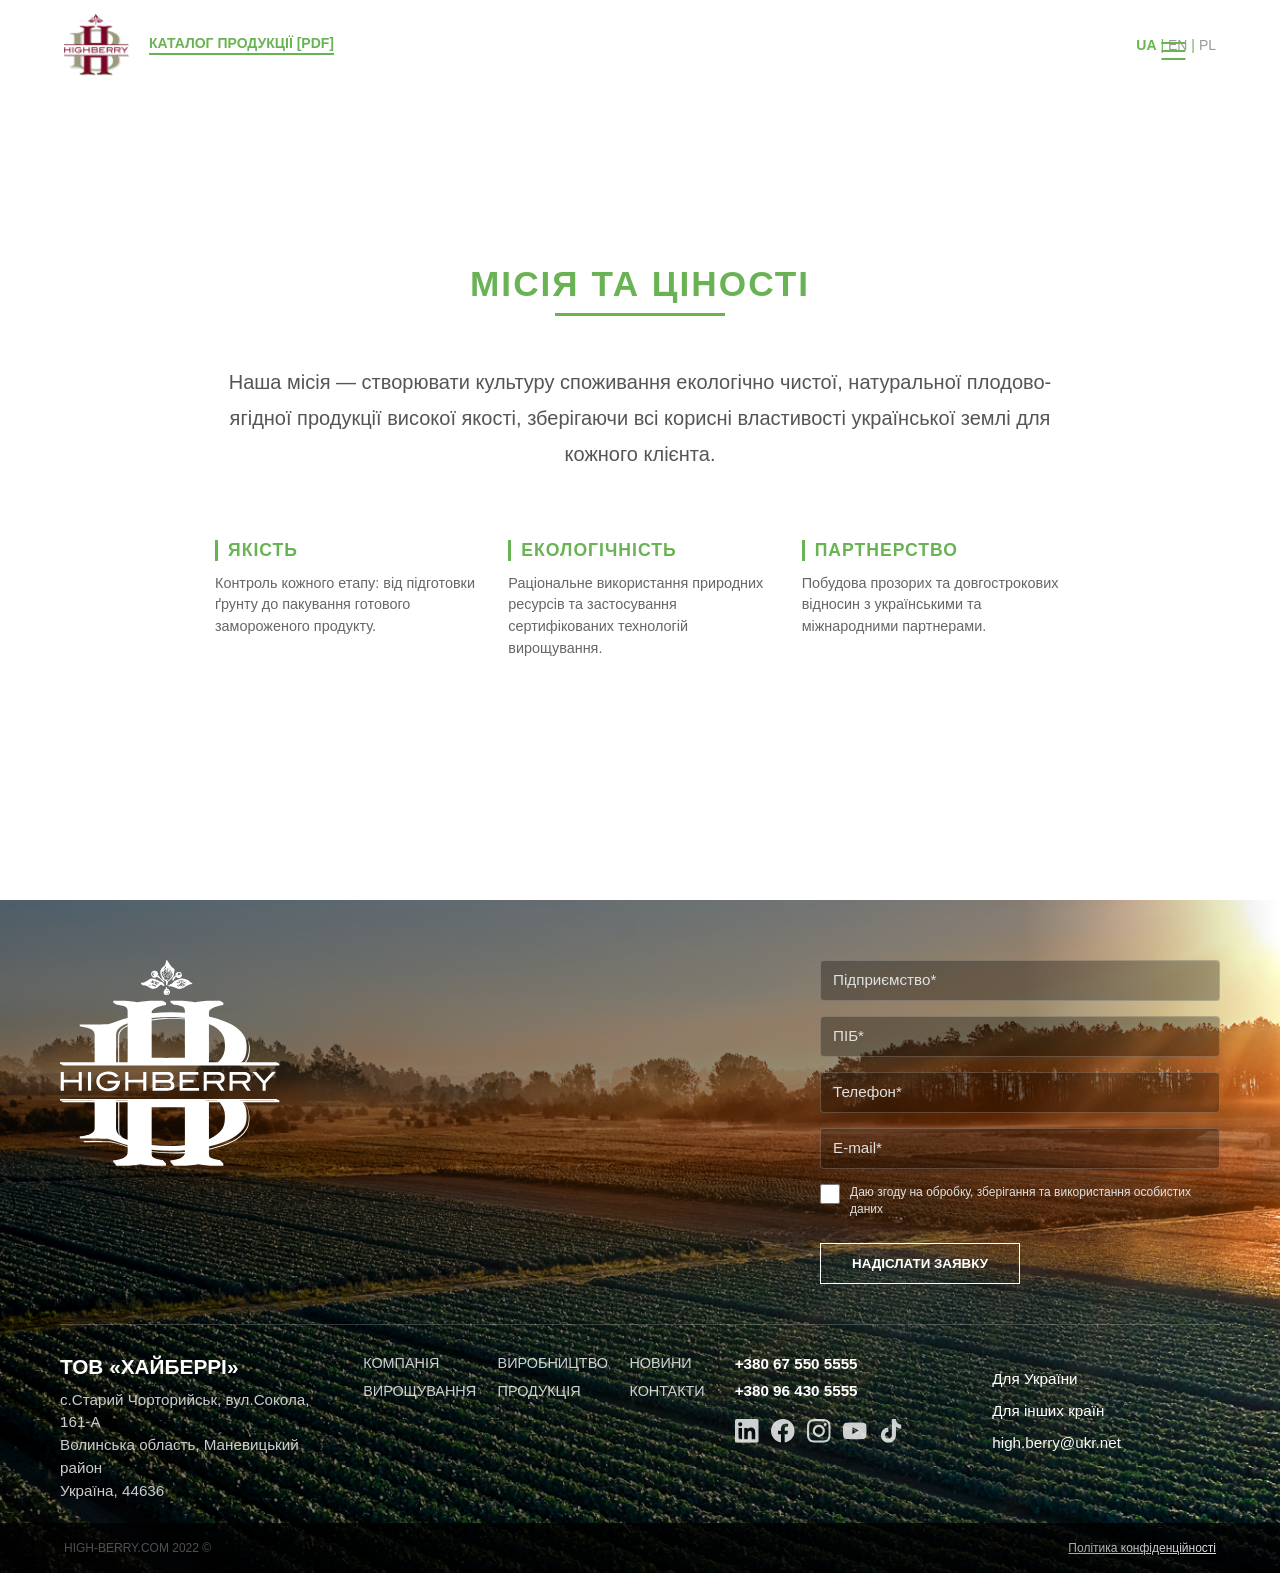
<file: mission.html>
<!DOCTYPE html>
<html lang="uk">
<head>
    <meta charset="UTF-8">
    <meta name="viewport" content="width=device-width, initial-scale=1.0">
    <link rel="stylesheet" href="style_mission.css">
    <title>Highberry - Місія та цінності</title>
</head>
<body>
    <div class="overlay"></div>
    
    <nav class="nav">
        <div class="nav-header">
            <div class="lang-switch-mobile">
                <span class="active">UA</span> | <span>EN</span> | <span>PL</span>
            </div>
            <div class="nav-icons">
                <a href="index.html"><img class="home-btn" alt="icon" src="img/icons/home.svg"></img></a>
                <div class="burger-menu"><span></span></div>
            </div>
        </div>
    
        <ul class="nav-menu">
            <li><a href="about.html">ПРО НАС</a></li>
            <li><a href="mission.html">МІСІЯ ТА ЦІННОСТІ</a></li>
            <li><a href="growing.html">ВИРОЩУВАННЯ</a></li>
            <li><a href="production.html">ВИРОБНИЦТВО</a></li>
            <li class="has-submenu"><a href="/products.html">ПРОДУКЦІЯ</a> <img class="arrow-open-production" src="img/icons/arrow-open.svg" alt="icon"></span>
                <ul class="production">
                    <li><a href="#">Fresh</a></li>
                    <li><a href="#">Frozen</a></li>
                    <li><a href="#">Роздрібні бренди</a></li>
                </ul>
            </li>
            <li><a href="#">НОВИНИ</a> <img class="arrow-open-news" src="img/icons/arrow-open.svg" alt="icon">
                <ul class="news">
                    <li><a href="events.html">Події</a></li>
                    <li><a href="gallery.html">Галерея</a></li>
                    <li><a href="interesting.html">Корисно Та Цікаво</a></li>
                </ul>
            </li>
            <li><a href="vacancies.html">ВАКАНСІЇ</a></li>
            <li><a href="contacts.html">КОНТАКТИ</a></li>
        </ul>
    
        <div class="nav-footer">
            <div class="nav-divider"></div>
            <div class="footer-contacts-row">
                <div class="phones">
                    <p>+380 67 560 3808</p>
                    <p>+380 96 400 5555</p>
                    <p class="email">high.berry@ukr.net</p>
                </div>
                <div class="regions">
                    <p>для України</p>
                    <p>для інших країн</p>
                </div>
            </div>
        </div>
    </nav>

    <div class="page-wrapper">
        <header class="mission-header">
            <div class="header-left">
                <img src="img/icons/logo_red.png" alt="Highberry small logo" class="logo-mini">
                <a href="#" class="catalog-link">КАТАЛОГ ПРОДУКЦІЇ [PDF]</a>
            </div>
            <div class="header-right">
                <div class="lang-switch">
                    <span class="active-lang">UA</span> | <a href="#">EN</a> | <a href="#">PL</a>
                </div>
                
            </div>
        </header>

        <main class="mission-main">
            <div class="mission-container">
                <h1 class="mission-title">МІСІЯ ТА ЦІНОСТІ</h1>
                <div class="mission-text-block">
                    <p class="highlight-text">Наша місія — створювати культуру споживання екологічно чистої, натуральної плодово-ягідної продукції високої якості, зберігаючи всі корисні властивості української землі для кожного клієнта.</p>
                    <div class="values-grid">
                        <div class="value-item">
                            <h3>ЯКІСТЬ</h3>
                            <p>Контроль кожного етапу: від підготовки ґрунту до пакування готового замороженого продукту.</p>
                        </div>
                        <div class="value-item">
                            <h3>ЕКОЛОГІЧНІСТЬ</h3>
                            <p>Раціональне використання природних ресурсів та застосування сертифікованих технологій вирощування.</p>
                        </div>
                        <div class="value-item">
                            <h3>ПАРТНЕРСТВО</h3>
                            <p>Побудова прозорих та довгострокових відносин з українськими та міжнародними партнерами.</p>
                        </div>
                    </div>
                </div>
            </div>
        </main>
    </div>

    <footer class="last">
        <div class="footer-container">
            <div class="footer-top">
                <div class="footer-logo">
                    <img src="img/icons/logo.svg" alt="Highberry Logo">
                </div>
                <form class="contact-form">
                    <input type="text" placeholder="Підприємство*">
                    <input type="text" placeholder="ПІБ*">
                    <input type="tel" placeholder="Телефон*">
                    <input type="email" placeholder="E-mail*">
                    <div class="form-agreement">
                        <input type="checkbox" id="agree">
                        <label for="agree">Даю згоду на обробку, зберігання та використання особистих даних</label>
                    </div>
                    <button type="submit" class="submit-btn">НАДІСЛАТИ ЗАЯВКУ</button>
                </form>
            </div>
            <div class="footer-bottom">
                <div class="footer-info">
                    <p>ТОВ «ХАЙБЕРРІ»</p>
                    <address>
                        с.Старий Чорторийськ, вул.Сокола, 161-А<br>
                        Волинська область, Маневицький район<br>
                        Україна, 44636
                    </address>
                </div>
                <nav class="footer-nav">
                    <ul>
                        <li><a href="#">КОМПАНІЯ</a></li>
                        <li><a href="growing.html">ВИРОЩУВАННЯ</a></li>
                    </ul>
                    <ul>
                        <li><a href="production.html">ВИРОБНИЦТВО</a></li>
                        <li><a href="#">ПРОДУКЦІЯ</a></li>
                    </ul>
                    <ul>
                        <li><a href="#">НОВИНИ</a></li>
                        <li><a href="#">КОНТАКТИ</a></li>
                    </ul>
                </nav>
                <div class="footer-contacts">
                    <p>+380 67 550 5555</p>
                    <p>+380 96 430 5555</p>
                    <div class="socials-footer">
                        <a href="#"><img src="img/icons/ldin.svg" alt="in"></a>
                        <a href="#"><img src="img/icons/fb.svg" alt="fb"></a>
                        <a href="#"><img src="img/icons/in.svg" alt="ig"></a>
                        <a href="#"><img src="img/icons/yt.svg" alt="yt"></a>
                        <a href="#"><img src="img/icons/tt.svg" alt="tt"></a>
                    </div>
                </div>
                <div class="footer-email">
                    <p>Для України</p>
                    <p>Для інших країн</p>
                    <div class="email-footer">
                        <a href="#">high.berry@ukr.net</a>
                    </div>
                </div>
            </div>
        </div>
        <div class="footer-copyright">
            <span>HIGH-BERRY.COM 2022 ©</span>
            <a href="#">Політика конфіденційності</a>
        </div>
    </footer>

    <script>
        document.querySelector('.burger-menu').addEventListener('click', function() {
            this.classList.toggle('active');
            document.querySelector('.overlay').classList.toggle('open');
            document.querySelector('.nav').classList.toggle('open');
        });
        document.querySelector('.arrow-open-production').addEventListener('click',function(){
            this.classList.toggle('active');
            document.querySelector('.production').classList.toggle('open');
        })
        document.querySelector('.arrow-open-news').addEventListener('click',function(){
            this.classList.toggle('active');
            document.querySelector('.news').classList.toggle('open');
        })
    </script>
</body>
</html>
</file>
<file: style_mission.css>
/* --- БАЗОВІ СТИЛІ ТА ОБНУЛЕННЯ --- */
html { font-size: 16px; }
body {
    margin: 0; padding: 0; box-sizing: border-box;
    font-family: 'Arial', sans-serif; color: #333333;
    background-color: #ffffff; overflow-x: hidden;
}
*, *::before, *::after { box-sizing: inherit; }

/* Флекс-структура, щоб утримувати футер знизу при малій кількості контенту */
.page-wrapper {
    min-height: 100vh;
    display: flex;
    flex-direction: column;
}

/* --- МІНІМАЛІСТИЧНИЙ ХЕДЕР --- */
.mission-header {position: fixed;z-index: 5;width: 100vw; display: flex; justify-content: space-between; align-items: center; height: 10vh; min-height: 60px; background-color: #ffffff; padding: 0 5%;
}
.header-left, .header-right { display: flex; align-items: center; gap: 20px; }
.logo-mini { width: 65px; height: auto; }
.catalog-link {
    color: #6AB354; text-decoration: none; font-size: 0.875rem;
    font-weight: bold; border-bottom: 2px solid #6AB354; padding-bottom: 2px;
}
.lang-switch { color: #6AB354; font-size: 0.875rem; }
.lang-switch a { text-decoration: none; color: #999999; }
.lang-switch .active-lang { font-weight: bold; color: #6AB354; }

/* --- ЦЕНТРАЛЬНА СЕКЦІЯ --- */
.mission-main {
    flex-grow: 1;
    display: flex;
    align-items: center;
    justify-content: center;
    padding: 80px 20px;
    background-color: #ffffff;
}
.mission-container {
    max-width: 850px;
    width: 100%;
    text-align: center;
}
.mission-title {
    color: #6AB354;
    font-size: 2.2rem;
    font-weight: bold;
    letter-spacing: 2px;
    margin-bottom: 40px;
    position: relative;
    display: inline-block;
}
.mission-title::after {
    content: '';
    position: absolute;
    bottom: -12px;
    left: 25%;
    width: 50%;
    height: 3px;
    background-color: #6AB354;
}
.mission-text-block {
    margin-top: 20px;
}
.highlight-text {
    font-size: 1.25rem;
    line-height: 1.8;
    color: #555555;
    margin-bottom: 50px;
}

/* Сітка цінностей (опціонально для наповнення контентом у стилі макета) */
.values-grid {
    display: flex;
    justify-content: space-between;
    gap: 30px;
    margin-top: 40px;
}
.value-item {
    width: 31%;
    text-align: left;
}
.value-item h3 {
    color: #6AB354;
    font-size: 1.1rem;
    letter-spacing: 1px;
    margin-bottom: 12px;
    border-left: 3px solid #6AB354;
    padding-left: 10px;
}
.value-item p {
    color: #666666;
    font-size: 0.9rem;
    line-height: 1.5;
    margin: 0;
}

/* --- БОКОВЕ МЕНЮ ТА НАВІГАЦІЯ --- */
.nav { display: block; position: fixed; /* Краще fixed для повноекранного меню */
    top: 0; right: 0; width: 28vw; height: 100vh; background-color: #f8f8f8; z-index: 40; /* Початковий стан — сховано */
    transform: translateX(100%); /* Анімація закриття (спрацює, коли приберете клас .open) */
    animation: closeNav 750ms ease forwards; }
.nav.open { /* Анімація відкриття */
    animation: openNav 750ms ease forwards; }
/* Анімація появи */
@keyframes openNav {
 from { transform: translateX(100%); }
to { transform: translateX(0); }
 }
/* Анімація зникнення */
@keyframes closeNav {
 from { transform: translateX(0); }
to { transform: translateX(100%); }
 }
.nav { position: fixed; top: 0; right: 0; width: 28vw; height: 100vh; background-color: #FFFFFF; z-index: 40; padding: 30px; box-sizing: border-box; display: flex; flex-direction: column; color: #8CC63F; /* Зелений колір тексту з макета */
    font-family: 'Roboto', sans-serif; transform: translateX(100%); transition: transform 0.5s ease; }
.nav.open { transform: translateX(0); }
.overlay { position: fixed; top: 0; left: 0; width: 100%; height: 100%; background-color: rgba(0, 0, 0, 0.4); /* Напівпрозорий чорний колір */
    z-index: 30; /* Менше, ніж у .nav (який має 100), але більше, ніж у контенту */
    opacity: 0; visibility: hidden; transition: opacity 0.5s ease, visibility 0.5s ease; }
/* Стан, коли оверлей активний */
.overlay.open { opacity: 1; visibility: visible; }
/* Хедер меню (іконки та мови) */
.nav-header { display: flex; justify-content: space-between; align-items: center; margin-bottom: 50px; }
.lang-switch-mobile { font-size: 14px; font-weight: bold; }
.home-btn { transform: translateX(-50px);width: 20px;height: 20px; }
/* Пункти меню */
.nav-menu { list-style: none; padding: 0; margin: 0; }
.nav-menu li { opacity: 0; /* Спочатку невидимі */
    transform: translateX(100px); /* Зміщені вправо */ }
.nav.open .nav-menu li { animation: slideIn 0.5s ease forwards; }
@keyframes slideIn {
 to { opacity: 1; transform: translateX(0); }
 }
/* Каскадна поява (затримка для кожного пункту) */
.nav.open .nav-menu li:nth-child(1) { animation-delay: 0.1s; }
.nav.open .nav-menu li:nth-child(2) { animation-delay: 0.2s; }
.nav.open .nav-menu li:nth-child(3) { animation-delay: 0.3s; }
.nav.open .nav-menu li:nth-child(4) { animation-delay: 0.4s; }
.nav.open .nav-menu li:nth-child(5) { animation-delay: 0.5s; }
.nav.open .nav-menu li:nth-child(6) { animation-delay: 0.6s; }
.nav.open .nav-menu li:nth-child(7) { animation-delay: 0.7s; }
.nav.open .nav-menu li:nth-child(8) { animation-delay: 0.8s; }
.nav-menu > li { font-size: 24px; margin-bottom: 15px; text-transform: uppercase; cursor: pointer; align-items: center; gap: 10px; }
nav a { color: #8CC63F; text-decoration: none; }
.arrow { font-size: 16px; }
/* Підменю */
.production, .news { display: none; list-style: none; }
.production li, .news li { margin: 10px 20px 10px ; }
.production.open, .news.open { display:contents; text-transform: capitalize; }
.arrow-open-production.active,.arrow-open-news.active { transform: rotate(90deg); /* Або 90deg, залежно від макета */ }
.submenu li { font-size: 20px; margin-bottom: 10px; text-transform: none; /* Fresh, Frozen пишуться не капсом */ }
/* Контакти внизу меню */
.nav-footer { margin-top: auto; font-size: 13px; font-weight: bold; }
.nav-divider { height: 1px; background-color: #8CC63F; margin-bottom: 25px; opacity: 0.5; }
.footer-contacts-row { display: flex; justify-content: space-between; line-height: 1.8; }
.email { margin-top: 5px; }
.regions { text-align: right; font-weight: normal; }.burger-menu {right: 450px;top:36px; z-index: 1000; position: fixed; width: 30px; height: 30px; display: flex; align-items: center; justify-content: center; cursor: pointer; }
.burger-menu.active { position: fixed; top: 27px; right: 20px; }

.burger-menu span, .burger-menu::before, .burger-menu::after { content: ''; position: absolute; height: 2px; width: 24px; background-color: #6AB354; transition: transform 0.3s, opacity 0.3s; }
.burger-menu::before { transform: translateY(-8px); }
.burger-menu::after { transform: translateY(8px); }
.burger-menu.active span { opacity: 0; }
.burger-menu.active::before { transform: rotate(45deg); }
.burger-menu.active::after { transform: rotate(-45deg); }

.nav-menu { list-style: none; padding: 0; margin: 0; }
.nav-menu > li { font-size: 1.25rem; margin-bottom: 20px; text-transform: uppercase; }
.nav a { color: #8CC63F; text-decoration: none; }
.production, .news { display: none; width: 100%; list-style: none; padding-left: 15px; margin-top: 10px; }
.production.open, .news.open { display: block; }
.arrow-open-production, .arrow-open-news { cursor: pointer; transition: transform 0.3s; }
.arrow-open-production.active, .arrow-open-news.active { transform: rotate(90deg); }
.nav-footer { margin-top: auto; font-size: 0.8rem; }
.nav-divider { height: 1px; background-color: #8CC63F; margin-bottom: 20px; opacity: 0.3; }
.footer-contacts-row { display: flex; justify-content: space-between; }

/* --- ГОЛОВНИЙ ФУТЕР --- */
.last { background-image: url("img/footer-bg.png"); background-size: cover; background-position: center; color: white; position: relative; overflow: hidden; }
.last::before { content: ""; position: absolute; top: 0; left: 0; width: 100%; height: 100%; background: linear-gradient(to right, rgba(0, 0, 0, 0.5) 0%, rgba(0, 0, 0, 0.4) 80%, rgba(0, 0, 0, 0.0) 100%); z-index: 1; }
.footer-container { position: relative; z-index: 2; max-width: 1200px; margin: 0 auto; padding: 60px 20px 20px 20px; }
.footer-top { display: flex; justify-content: space-between; align-items: flex-start; gap: 30px; margin-bottom: 40px; }
.footer-logo img { width: 100%; max-width: 220px; }
.contact-form { background: none; width: 100%; max-width: 400px; display: flex; flex-direction: column; gap: 15px; }
.contact-form input { width: 100%; background: rgba(0, 0, 0, 0.3); border: 1px solid rgba(255,255,255,0.2); padding: 12px; color: white; border-radius: 4px; }
.contact-form input::placeholder { color: #e0e0e0; font-size: 0.95rem; }
.form-agreement { display: flex; align-items: flex-start; gap: 10px; }
.form-agreement input[type="checkbox"] { width: 20px; height: 20px; flex-shrink: 0; margin: 0; }
.form-agreement label { font-size: 0.75rem; line-height: 1.4; color: #e0e0e0; }
.submit-btn { background: transparent; border: 1px solid white; color: white; padding: 12px; cursor: pointer; margin-top: 10px; width: 100%; max-width: 200px; font-weight: bold; transition: background 0.3s; }
.submit-btn:hover { background-color: #ffffff; color: #333333; }
.footer-bottom { display: grid; grid-template-columns: 1.2fr 1.5fr 1fr 1fr; gap: 30px; border-top: 1px solid rgba(255, 255, 255, 0.2); padding-top: 30px; font-size: 0.95rem; }
.footer-info p { margin: 0 0 10px 0; font-size: 1.3rem; font-weight: bold; }
.footer-info address { font-style: normal; line-height: 1.5; color: #ccc; }
.footer-nav { display: flex; justify-content: space-between; gap: 15px; }
.footer-nav ul { list-style: none; padding: 0; margin: 0; }
.footer-nav a { color: white; text-decoration: none; display: block; margin-bottom: 12px; opacity: 0.8; font-size: 0.9rem; }
.footer-nav a:hover { opacity: 1; color: #6AB354; }
.footer-contacts p { margin: 0 0 10px 0; font-weight: bold; }
.socials-footer { display: flex; gap: 12px; margin-top: 20px; }
.socials-footer img { width: 24px; height: 24px; opacity: 0.8; }
.email-footer a { color: #f8f8f8; text-decoration: none; }
.footer-copyright { background-color: rgba(0, 0, 0, 0.8); min-height: 50px; display: flex; justify-content: space-between; align-items: center; font-size: 0.75rem; color: rgba(255, 255, 255, 0.6); padding: 10px 5%; }
.footer-copyright a { color: #f8f8f8; }

/* ==========================================================================
   --- АДАПТИВНІСТЬ (МЕДІА-ЗАПИТ < 768px) ---
   ========================================================================== */
@media (max-width: 768px) {
    html { font-size: 14px; }
    .catalog-link { display: none; }
    
    .mission-main { padding: 50px 15px; }
    .mission-title { font-size: 1.8rem; }
    .highlight-text { font-size: 1.1rem; line-height: 1.6; margin-bottom: 35px; }
    
    .values-grid { flex-direction: column; gap: 30px; }
    .value-item { width: 100%; text-align: center; }
    .value-item h3 { border-left: none; border-bottom: 2px solid #6AB354; padding-left: 0; padding-bottom: 5px; display: inline-block; }

    .footer-top { flex-direction: column; align-items: center; text-align: center; gap: 40px; }
    .contact-form { max-width: 100%; }
    .submit-btn { max-width: 100%; }
    .footer-bottom { grid-template-columns: 100%; text-align: center; gap: 35px; }
    .footer-nav { flex-direction: column; gap: 25px; }
    .socials-footer { justify-content: center; }
    .footer-copyright { flex-direction: column; gap: 10px; text-align: center; }
}
@media (max-width: 650px){
    .lang-switch{
     display: none;
    }
    .burger-menu{
     right: 200px;
    }
    .nav.open{
     width: 100vw;   }
  }
</file>
